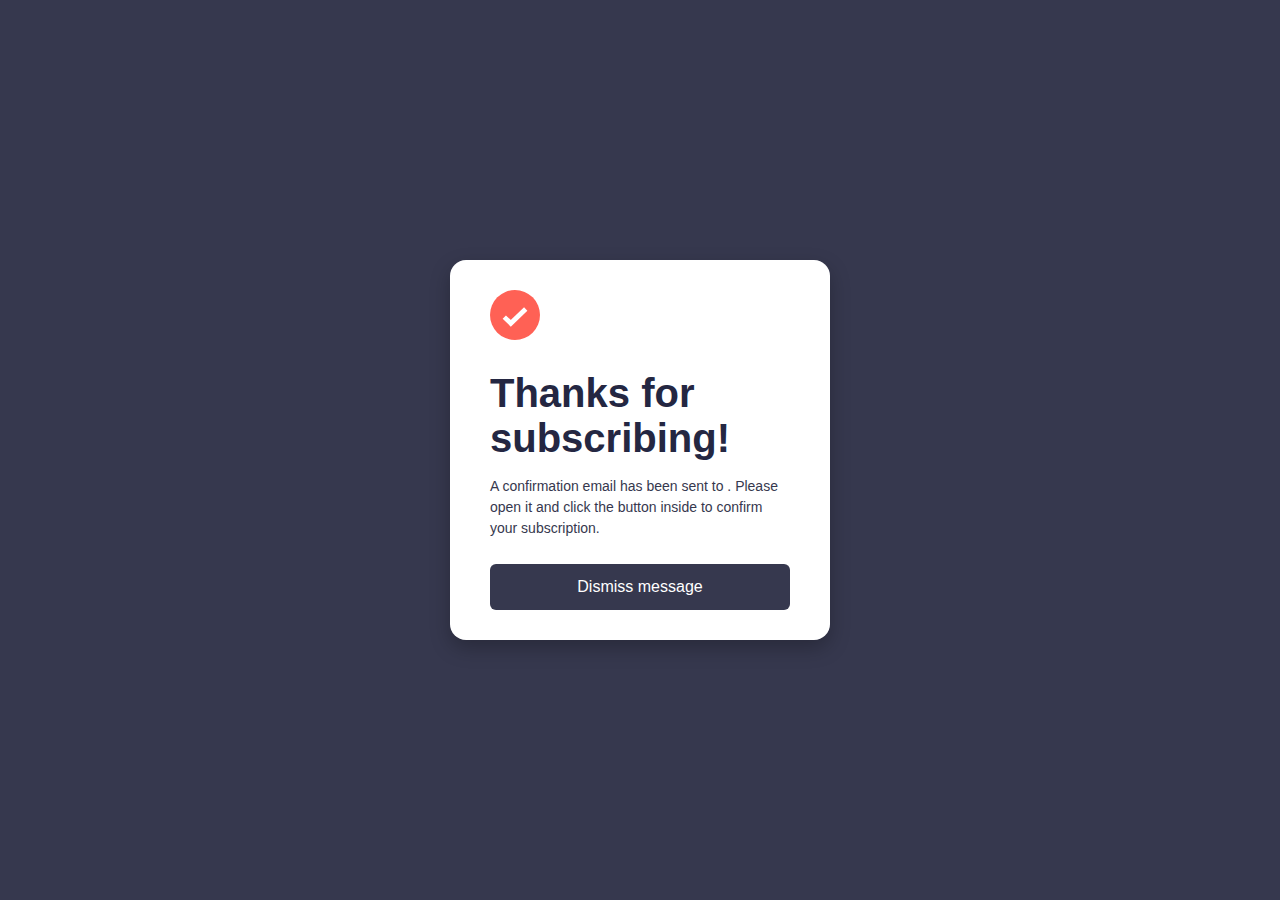
<file: SuccessPage.html>
<!DOCTYPE html>
<html lang="en">
<head>
  <meta charset="UTF-8">
  <meta name="viewport" content="width=device-width, initial-scale=1.0">
  <link rel="stylesheet" href="/css/SuccesStyle.css">
  <title>Subscription Success</title>

</head>
<body>
  <div class="card">
    <img src="/assets/images/icon-list.svg" alt="icon-list">
    <h1>Thanks for subscribing!</h1>
    <p>A confirmation email has been sent to <strong id="userEmail"></strong>.
  Please open it and click the button inside to confirm your subscription.</p>
    <button class="dismiss-btn" onclick="dismissMessage()">Dismiss message</button>
  </div>

  <script>
        // Get the saved email from localStorage
    const email = localStorage.getItem("subscriberEmail");
    if (email) {
      document.getElementById("userEmail").textContent = email;
    }
    function dismissMessage() {
      // Clear saved email
      localStorage.removeItem("subscriberEmail");
      // Redirect back to main form page
      window.location.href = "index.html";
    }
  </script>
</body>
</html>
</file>
<file: css/SuccesStyle.css>
body {
      font-family: "Roboto", sans-serif;
      background:#36384eff;
      display: flex;
      justify-content: center;
      align-items: center;
      height: 100vh;
      margin: 0;
      width: 100%;
    }
.roboto-regular{
  font-family: "Roboto", sans-serif;
  font-optical-sizing: auto;
  font-weight: 400;
  font-style: normal;
  font-variation-settings:
    "wdth" 100;
}
.roboto-bold{
  font-family: "Roboto", sans-serif;
  font-optical-sizing: auto;
  font-weight: 700;
  font-style: normal;
  font-variation-settings:
    "wdth" 100;
}
    .card {
      background: #fff;
      padding: 30px 40px;
      border-radius: 16px;
      box-shadow: 0 8px 20px rgba(0,0,0,0.25);
      max-width: 300px;
      text-align: start;
      animation: fadeIn 0.4s ease-in-out;
    }

    .card h1 {
      font-size: 2.5rem;
      margin-bottom: 15px;
      color: #242742ff;
    }

    .card p {
      font-size: 14px;
      color:#36384eff;
      margin-bottom: 25px;
      line-height: 1.5;
    }

    .dismiss-btn {
  width: 100%;
  padding: 14px;
  font-size: 1rem;
  border: none;
  border-radius: 6px;
  cursor: pointer;
  color: rgba(255, 255, 255, 1);
  background-color: rgba(54, 56, 78, 1) ;
    }

    .dismiss-btn:hover {
   background:linear-gradient(135deg,#f94f6b,#f97316);
    }
img{
  width: 50px;
}
    @keyframes fadeIn {
      from { opacity: 0; transform: translateY(10px); }
      to { opacity: 1; transform: translateY(0); }
    }

    @media (max-width:480px) {
      .card{
        height: auto;
        padding: 100px 40px;
        max-width: 100%;
        border-radius: 0;
      }
      .dismiss-btn{
        margin-top: 250px;
      }      
    }
</file>
